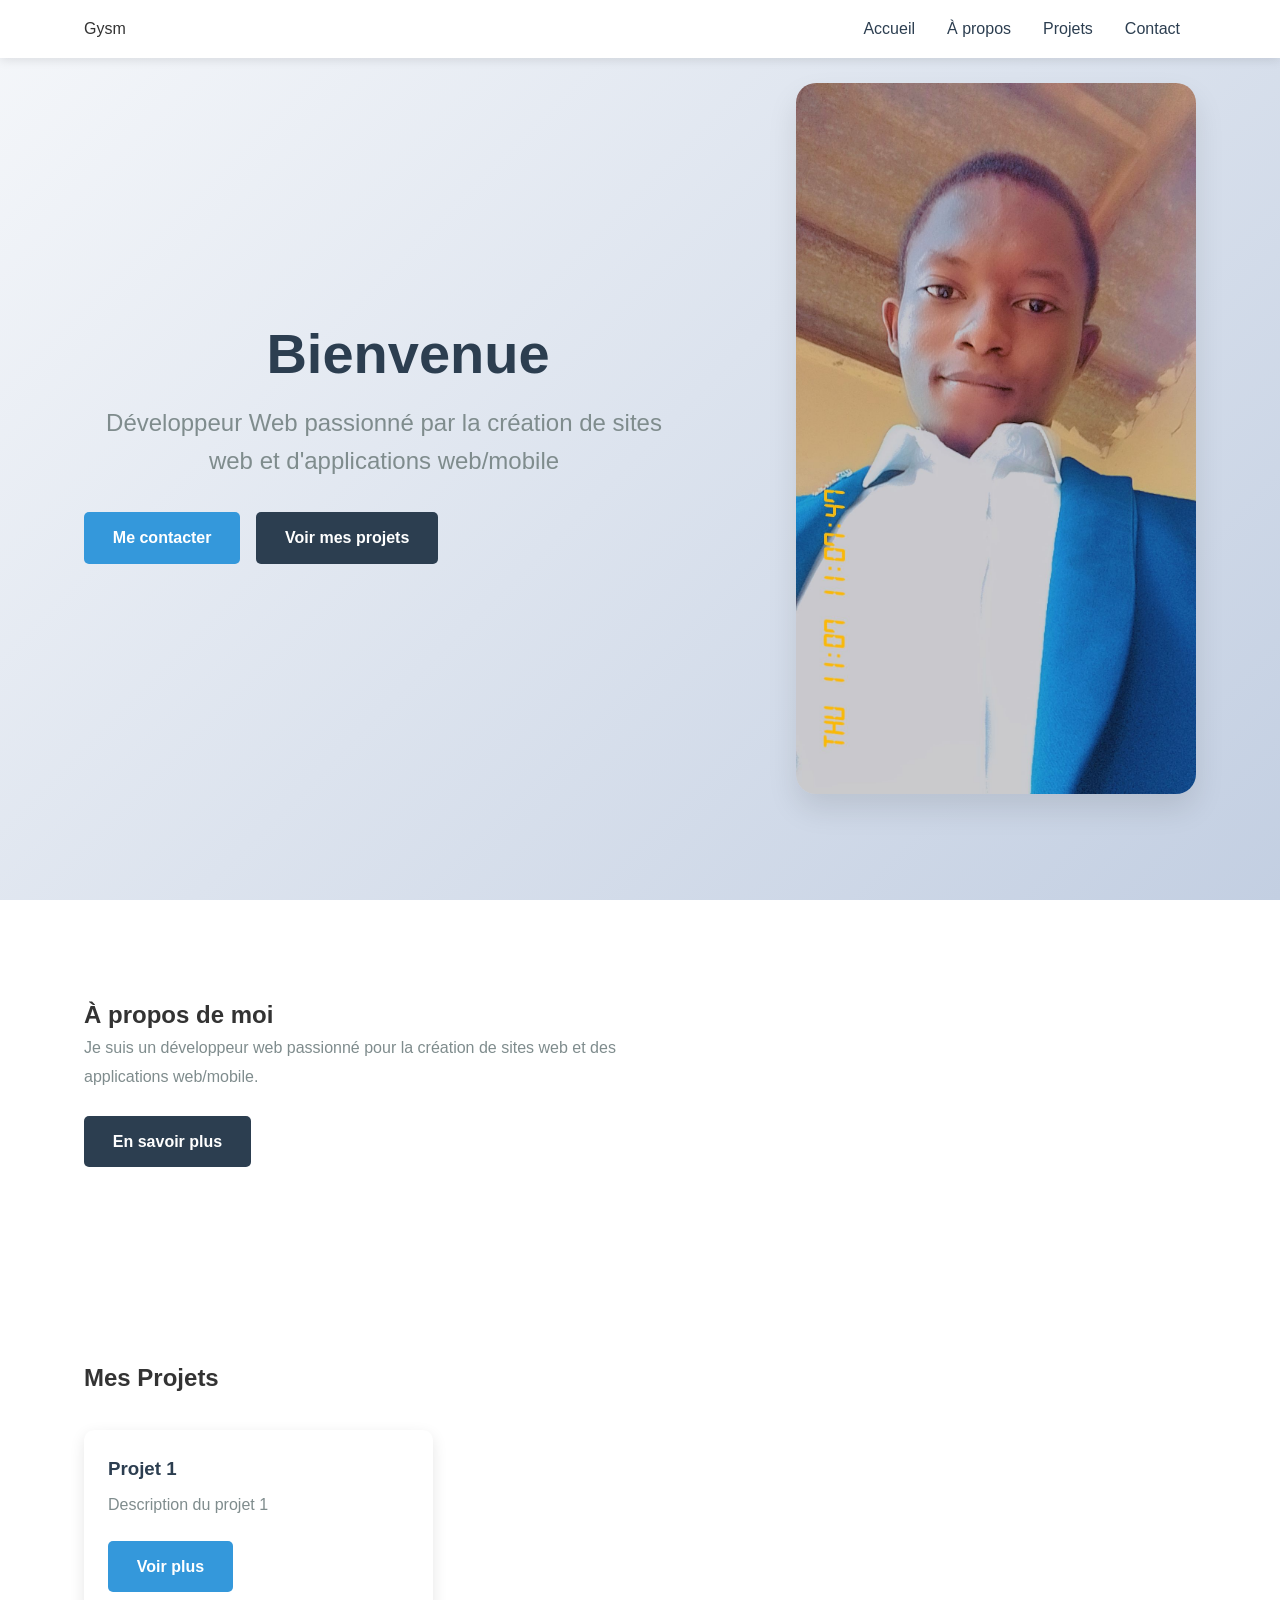
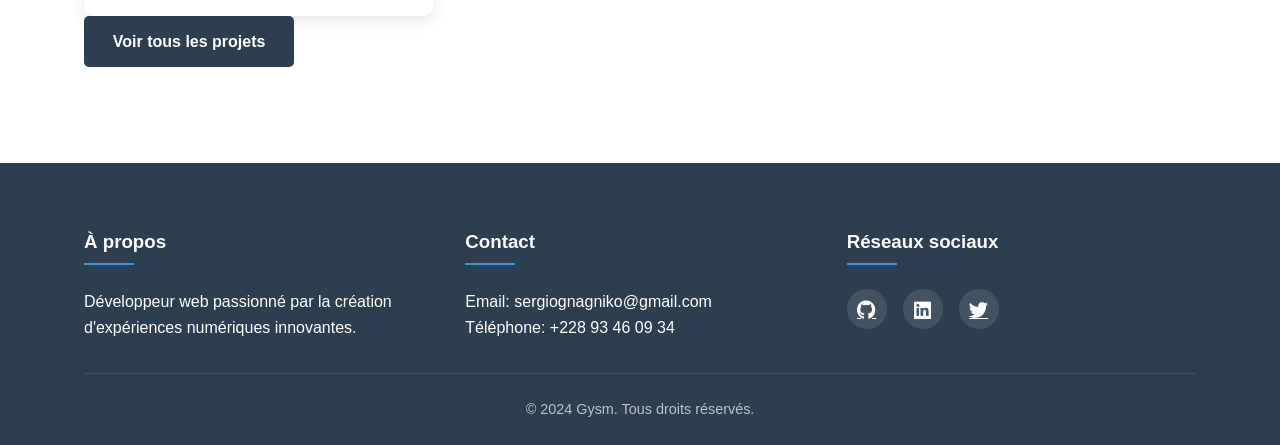
<file: index.html>
<!DOCTYPE html>
<html lang="fr">
<head>
    <meta charset="UTF-8">
    <meta name="viewport" content="width=device-width, initial-scale=1.0">
    <title>Gysm</title>
    <link rel="stylesheet" href="css/style.css">
    <link rel="stylesheet" href="https://cdnjs.cloudflare.com/ajax/libs/font-awesome/6.0.0-beta3/css/all.min.css">
</head>
<body>
    <header>
        <div class="container">
            <div class="logo">Gysm</div>
            <nav>
                <ul>
                    <li><a href="#home">Accueil</a></li>
                    <li><a href="#about">À propos</a></li>
                    <li><a href="projects.html">Projets</a></li>
                    <li><a href="contact.html">Contact</a></li>
                </ul>
            </nav>
        </div>
    </header>

    <main>
        <!-- Section Héro -->
        <section class="hero">
            <div class="container">
                <div class="hero-content">
                    <div class="hero-text">
                        <h1 id="dynamic-title"></h1>
                        <p class="lead">Développeur Web passionné par la création de sites web et d'applications web/mobile</p>
                        <div class="hero-buttons">
                            <a href="#contact" class="btn btn-primary">Me contacter</a>
                            <a href="#projects" class="btn btn-secondary">Voir mes projets</a>
                        </div>
                    </div>
                    <div class="hero-image">
                        <img src="images/profile.jpg" alt="Gnagniko Sergio" class="profile-image">
                    </div>
                </div>
            </div>
        </section>

        <!-- Section À propos -->
        <section id="about" class="section">
            <div class="container">
                <h2>À propos de moi</h2>
                <div class="about-content">
                    <div class="about-text">
                        <p>Je suis un développeur web passionné pour la création de sites web et des applications web/mobile.</p>
                        <a href="about.html" class="btn btn-secondary">En savoir plus</a>
                    </div>
                </div>
            </div>
        </section>

        <!-- Section Projets -->
        <section id="projects" class="section">
            <div class="container">
                <h2>Mes Projets</h2>
                <div class="projects-grid">
                    <div class="project-card">
                        <h3>Projet 1</h3>
                        <p>Description du projet 1</p>
                        <a href="project_detail.html" class="btn">Voir plus</a>
                    </div>
                    <!-- Ajoutez plus de projets ici -->
                </div>
                <a href="projects.html" class="btn btn-secondary">Voir tous les projets</a>
            </div>
        </section>
    </main>

    <footer>
        <div class="container">
            <div class="footer-content">
                <div class="footer-section">
                    <h3>À propos</h3>
                    <p>Développeur web passionné par la création d'expériences numériques innovantes.</p>
                </div>
                <div class="footer-section">
                    <h3>Contact</h3>
                    <p>Email: sergiognagniko@gmail.com</p>
                    <p>Téléphone: +228 93 46 09 34</p>
                </div>
                <div class="footer-section">
                    <h3>Réseaux sociaux</h3>
                    <div class="social-links">
                        <a href="#" target="_blank"><i class="fab fa-github"></i></a>
                        <a href="#" target="_blank"><i class="fab fa-linkedin"></i></a>
                        <a href="#" target="_blank"><i class="fab fa-twitter"></i></a>
                    </div>
                </div>
            </div>
            <div class="footer-bottom">
                <p>&copy; 2024 Gysm. Tous droits réservés.</p>
            </div>
        </div>
    </footer>
    <script>
    // Animation du titre dynamique
    document.addEventListener('DOMContentLoaded', function() {
        // Animation de frappe du titre
        const titleElement = document.getElementById('dynamic-title');
        titleElement.textContent = ''; // Vider le contenu initial
        const titleText = "Bienvenue sur mon Portfolio";
        let charIndex = 0;
        
        function typeWriter() {
            if (charIndex < titleText.length) {
                titleElement.textContent += titleText.charAt(charIndex);
                charIndex++;
                setTimeout(typeWriter, 100); // Vitesse de frappe (100ms par lettre)
            }
        }
        
        // Démarrer l'animation après un court délai
        setTimeout(typeWriter, 500);
        
        // Animation au défilement
        const observerOptions = {
            threshold: 0.1
        };
        
        const observer = new IntersectionObserver((entries) => {
            entries.forEach(entry => {
                if (entry.isIntersecting) {
                    entry.target.classList.add('animate');
                }
            });
        }, observerOptions);
        
        // Observer les éléments avec la classe 'fade-in'
        document.querySelectorAll('.fade-in').forEach((el) => {
            observer.observe(el);
        });
    });
</script>
    <script src="js/main.js"></script>
</body>
</html>
</file>
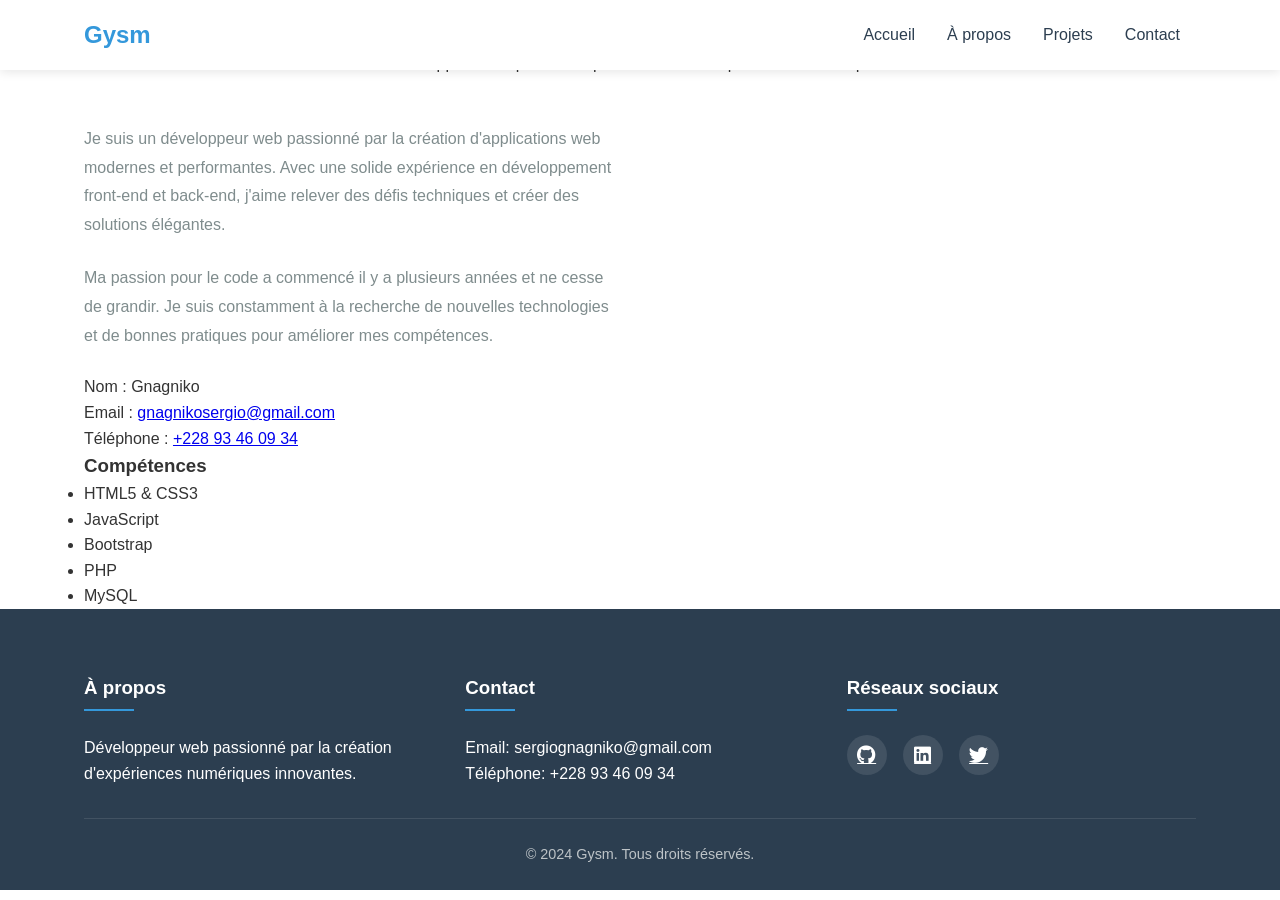
<file: about.html>
<!DOCTYPE html>
<html lang="fr">
<head>
    <meta charset="UTF-8">
    <meta name="viewport" content="width=device-width, initial-scale=1.0">
    <title>À propos - Gysm</title>
    <link rel="stylesheet" href="css/style.css">
    <link rel="stylesheet" href="https://cdnjs.cloudflare.com/ajax/libs/font-awesome/6.0.0-beta3/css/all.min.css">
</head>
<body>
    <header>
        <div class="container">
            <div class="logo"><a href="index.html">Gysm</a></div>
            <nav>
                <ul>
                    <li><a href="index.html">Accueil</a></li>
                    <li><a href="index.html#about">À propos</a></li>
                    <li><a href="projects.html">Projets</a></li>
                    <li><a href="contact.html">Contact</a></li>
                </ul>
            </nav>
        </div>
    </header>

    <main class="about-page">
        <div class="container">
            <div class="section-title">
                <h1>À propos de moi</h1>
                <p>Je suis un développeur web passionné par la création d'expériences numériques innovantes</p>
            </div>

            <div class="about-content">
                <div class="about-text">
                    <p>Je suis un développeur web passionné par la création d'applications web modernes et performantes. Avec une solide expérience en développement front-end et back-end, j'aime relever des défis techniques et créer des solutions élégantes.</p>
                    
                    <p>Ma passion pour le code a commencé il y a plusieurs années et ne cesse de grandir. Je suis constamment à la recherche de nouvelles technologies et de bonnes pratiques pour améliorer mes compétences.</p>
                    
                    <div class="personal-info">
                        <div class="info-item">
                            <span class="info-label">Nom :</span>
                            <span class="info-value">Gnagniko</span>
                        </div>
                        <div class="info-item">
                            <span class="info-label">Email :</span>
                            <a href="mailto:gnagnikosergio@gmail.com" class="info-value">gnagnikosergio@gmail.com</a>
                        </div>
                        <div class="info-item">
                            <span class="info-label">Téléphone :</span>
                            <a href="tel:+22893460934" class="info-value">+228 93 46 09 34</a>
                        </div>
                    </div>
                    
                    <div class="skills">
                        <h3>Compétences</h3>
                        <ul class="skills-list">
                            <li>HTML5 & CSS3</li>
                            <li>JavaScript</li>
                            <li>Bootstrap</li>
                            <li>PHP</li>
                            <li>MySQL</li>
                        </ul>
                    </div>
                </div>
            </div>
        </div>
    </main>

    <footer>
        <div class="container">
            <div class="footer-content">
                <div class="footer-section">
                    <h3>À propos</h3>
                    <p>Développeur web passionné par la création d'expériences numériques innovantes.</p>
                </div>
                <div class="footer-section">
                    <h3>Contact</h3>
                    <p>Email: sergiognagniko@gmail.com</p>
                    <p>Téléphone: +228 93 46 09 34</p>
                </div>
                <div class="footer-section">
                    <h3>Réseaux sociaux</h3>
                    <div class="social-links">
                        <a href="#" target="_blank"><i class="fab fa-github"></i></a>
                        <a href="#" target="_blank"><i class="fab fa-linkedin"></i></a>
                        <a href="#" target="_blank"><i class="fab fa-twitter"></i></a>
                    </div>
                </div>
            </div>
            <div class="footer-bottom">
                <p>&copy; 2024 Gysm. Tous droits réservés.</p>
            </div>
        </div>
    </footer>

    <script src="js/main.js"></script>
</body>
</html>
</file>
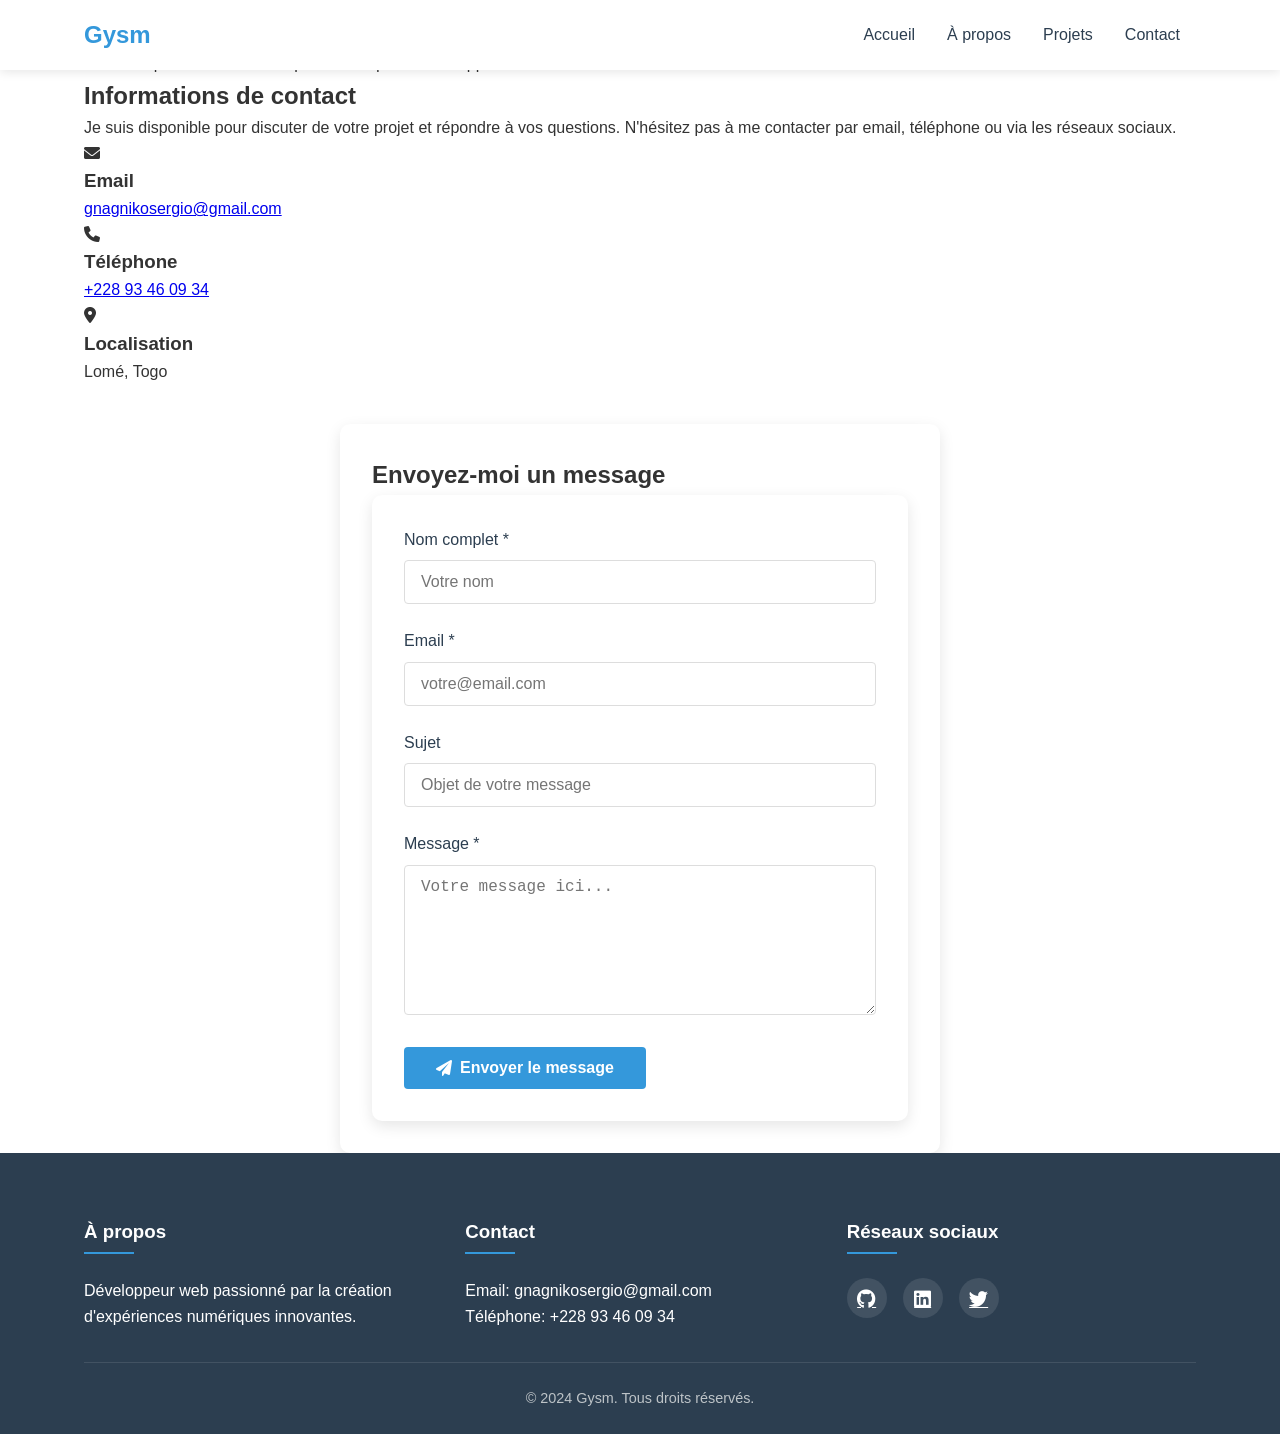
<file: contact.html>
<!DOCTYPE html>
<html lang="fr">
<head>
    <meta charset="UTF-8">
    <meta name="viewport" content="width=device-width, initial-scale=1.0">
    <title>Contact - Gysm</title>
    <link rel="stylesheet" href="css/style.css">
    <link rel="stylesheet" href="https://cdnjs.cloudflare.com/ajax/libs/font-awesome/6.0.0-beta3/css/all.min.css">
</head>
<body>
    <header>
        <div class="container">
            <div class="logo"><a href="index.html">Gysm</a></div>
            <nav>
                <ul>
                    <li><a href="index.html">Accueil</a></li>
                    <li><a href="about.html">À propos</a></li>
                    <li><a href="projects.html">Projets</a></li>
                    <li><a href="contact.html" class="active">Contact</a></li>
                </ul>
            </nav>
        </div>
    </header>

    <main class="contact-page">
        <div class="container">
            <h1>Contactez-moi</h1>
            <p class="section-subtitle">N'hésitez pas à me contacter pour toute question ou opportunité de collaboration</p>
            
            <div class="contact-container">
                <div class="contact-info">
                    <h2>Informations de contact</h2>
                    <p>Je suis disponible pour discuter de votre projet et répondre à vos questions. N'hésitez pas à me contacter par email, téléphone ou via les réseaux sociaux.</p>
                    
                    <div class="contact-methods">
                        <div class="contact-card fade-in">
                            <i class="fas fa-envelope"></i>
                            <h3>Email</h3>
                            <a href="mailto:gnagnikosergio@gmail.com">gnagnikosergio@gmail.com</a>
                        </div>
                        
                        <div class="contact-card fade-in">
                            <i class="fas fa-phone"></i>
                            <h3>Téléphone</h3>
                            <a href="tel:+22893460934">+228 93 46 09 34</a>
                        </div>
                        
                        <div class="contact-card fade-in">
                            <i class="fas fa-map-marker-alt"></i>
                            <h3>Localisation</h3>
                            <p>Lomé, Togo</p>
                        </div>
                        
                        <div class="social-links">
                            <a href="#" target="_blank" class="social-icon"><i class="fab fa-github"></i></a>
                            <a href="#" target="_blank" class="social-icon"><i class="fab fa-linkedin"></i></a>
                            <a href="#" target="_blank" class="social-icon"><i class="fab fa-twitter"></i></a>
                        </div>
                    </div>
                </div>
                
                <div class="contact-form">
                    <h2>Envoyez-moi un message</h2>
                    <form name="contact" method="POST" data-netlify="true" netlify-honeypot="bot-field" class="contact-form">
                        <p class="hidden">
                            <label>Ne remplissez pas ce champ si vous êtes humain: <input name="bot-field" /></label>
                        </p>
                        <div class="form-group">
                            <label for="name">Nom complet *</label>
                            <input type="text" id="name" name="name" class="form-control" placeholder="Votre nom" required>
                        </div>
                        
                        <div class="form-group">
                            <label for="email">Email *</label>
                            <input type="email" id="email" name="email" class="form-control" placeholder="votre@email.com" required>
                        </div>
                        
                        <div class="form-group">
                            <label for="subject">Sujet</label>
                            <input type="text" id="subject" name="subject" class="form-control" placeholder="Objet de votre message">
                        </div>
                        
                        <div class="form-group">
                            <label for="message">Message *</label>
                            <textarea id="message" name="message" rows="5" class="form-control" placeholder="Votre message ici..." required></textarea>
                        </div>
                        
                        <div class="form-group">
                            <div data-netlify-recaptcha="true"></div>
                        </div>
                        
                        <button type="submit" class="btn btn-primary">
                            <i class="fas fa-paper-plane"></i> Envoyer le message
                        </button>
                        
                        <div class="form-status" id="formStatus"></div>
                    </form>
                </div>
            </div>
        </div>
    </main>

    <footer>
        <div class="container">
            <div class="footer-content">
                <div class="footer-section">
                    <h3>À propos</h3>
                    <p>Développeur web passionné par la création d'expériences numériques innovantes.</p>
                </div>
                <div class="footer-section">
                    <h3>Contact</h3>
                    <p>Email: gnagnikosergio@gmail.com</p>
                    <p>Téléphone: +228 93 46 09 34</p>
                </div>
                <div class="footer-section">
                    <h3>Réseaux sociaux</h3>
                    <div class="social-links">
                        <a href="#" target="_blank"><i class="fab fa-github"></i></a>
                        <a href="#" target="_blank"><i class="fab fa-linkedin"></i></a>
                        <a href="#" target="_blank"><i class="fab fa-twitter"></i></a>
                    </div>
                </div>
            </div>
            <div class="footer-bottom">
                <p>&copy; 2024 Gysm. Tous droits réservés.</p>
            </div>
        </div>
    </footer>

    <script src="js/main.js"></script>
    <script>
        // Gestion du formulaire de contact avec Netlify Forms
        document.addEventListener('DOMContentLoaded', function() {
            const form = document.querySelector('form[name="contact"]');
            const formStatus = document.getElementById('formStatus');
            
            if (form) {
                form.addEventListener('submit', function(e) {
                    e.preventDefault();
                    
                    // Désactiver le bouton pendant l'envoi
                    const submitButton = form.querySelector('button[type="submit"]');
                    const originalButtonText = submitButton.innerHTML;
                    submitButton.disabled = true;
                    submitButton.innerHTML = '<i class="fas fa-spinner fa-spin"></i> Envoi en cours...';
                    
                    // Préparer les données du formulaire
                    const formData = new FormData(form);
                    
                    // Envoyer les données à Netlify Forms
                    fetch('/', {
                        method: 'POST',
                        headers: { 'Content-Type': 'application/x-www-form-urlencoded' },
                        body: new URLSearchParams(formData).toString()
                    })
                    .then(response => {
                        if (response.ok) {
                            // Succès
                            formStatus.className = 'form-status success';
                            formStatus.innerHTML = '✅ Votre message a été envoyé avec succès ! Je vous répondrai dès que possible.';
                            form.reset();
                        } else {
                            throw new Error('Erreur réseau');
                        }
                    })
                    .catch(error => {
                        // Erreur
                        formStatus.className = 'form-status error';
                        formStatus.innerHTML = '❌ Une erreur est survenue lors de l\'envoi du message. Veuillez réessayer plus tard ou me contacter directement par email.';
                        console.error('Erreur:', error);
                    })
                    .finally(() => {
                        // Réactiver le bouton
                        submitButton.disabled = false;
                        submitButton.innerHTML = originalButtonText;
                        
                        // Faire défiler jusqu'au message de statut
                        formStatus.scrollIntoView({ behavior: 'smooth' });
                        
                        // Cacher le message après 10 secondes
                        setTimeout(() => {
                            formStatus.className = 'form-status';
                            formStatus.innerHTML = '';
                        }, 10000);
                    });
                });
            }
            
            // Ajout d'une animation de chargement pour Font Awesome
            const style = document.createElement('style');
            style.textContent = `
                @keyframes fa-spin {
                    0% { transform: rotate(0deg); }
                    100% { transform: rotate(359deg); }
                }
                .fa-spinner.fa-spin {
                    animation: fa-spin 2s linear infinite;
                }
            `;
            document.head.appendChild(style);
        });
    </script>
</body>
</html>
</file>
<file: css/style.css>
/* Styles pour le formulaire de contact */
.contact-form {
    background: #fff;
    padding: 2rem;
    border-radius: 8px;
    box-shadow: var(--box-shadow);
    margin-top: 2rem;
}

.contact-form .form-group {
    margin-bottom: 1.5rem;
}

.contact-form label {
    display: block;
    margin-bottom: 0.5rem;
    font-weight: 600;
    color: var(--dark-color);
}

.contact-form .form-control {
    width: 100%;
    padding: 0.75rem 1rem;
    border: 1px solid #ddd;
    border-radius: 4px;
    font-size: 1rem;
    transition: var(--transition);
}

.contact-form .form-control:focus {
    border-color: var(--primary-color);
    outline: none;
    box-shadow: 0 0 0 3px rgba(52, 152, 219, 0.2);
}

.contact-form textarea.form-control {
    min-height: 150px;
    resize: vertical;
}

.contact-form .btn-primary {
    background-color: var(--primary-color);
    color: white;
    border: none;
    padding: 0.75rem 2rem;
    border-radius: 4px;
    cursor: pointer;
    font-size: 1rem;
    transition: var(--transition);
    display: inline-flex;
    align-items: center;
    gap: 0.5rem;
}

.contact-form .btn-primary:hover {
    background-color: #2980b9;
    transform: translateY(-2px);
}

.contact-form .btn-primary i {
    font-size: 1rem;
}

.hidden {
    position: absolute;
    left: -9999px;
    opacity: 0;
}

.form-status {
    margin-top: 1rem;
    padding: 1rem;
    border-radius: 4px;
    display: none;
}

.form-status.success {
    background-color: #d4edda;
    color: #155724;
    display: block;
}

.form-status.error {
    background-color: #f8d7da;
    color: #721c24;
    display: block;
}

/* Responsive */
@media (max-width: 768px) {
    .contact-form {
        padding: 1.5rem;
    }
    
    .contact-form .btn-primary {
        width: 100%;
        justify-content: center;
    }
}

/* Styles pour la section héro */
.hero {
    padding: 6rem 0;
    background: linear-gradient(135deg, #f5f7fa 0%, #e4e8f0 100%);
    position: relative;
    overflow: hidden;
}

.hero-content {
    display: flex;
    align-items: center;
    justify-content: space-between;
    gap: 4rem;
}

.hero-text {
    flex: 1;
    animation: fadeInUp 1s ease-out;
}

.hero-image {
    flex: 0 0 400px;
    animation: fadeIn 1.5s ease-out;
}

.profile-image {
    width: 100%;
    height: auto;
    border-radius: 20px;
    box-shadow: 0 15px 30px rgba(0, 0, 0, 0.1);
    transition: transform 0.3s ease, box-shadow 0.3s ease;
}

.profile-image:hover {
    transform: translateY(-5px);
    box-shadow: 0 20px 40px rgba(0, 0, 0, 0.15);
}

.hero h1 {
    font-size: 3.5rem;
    margin-bottom: 1.5rem;
    color: var(--dark-color);
    line-height: 1.2;
}

.hero .lead {
    font-size: 1.5rem;
    margin-bottom: 2rem;
    color: var(--text-light);
    max-width: 600px;
}

.hero-buttons {
    display: flex;
    gap: 1rem;
    margin-top: 2rem;
}

.btn {
    display: inline-block;
    padding: 0.8rem 2rem;
    border-radius: 50px;
    font-weight: 600;
    text-decoration: none;
    transition: all 0.3s ease;
    text-align: center;
}

.btn-primary {
    background-color: var(--primary-color);
    color: white;
    border: 2px solid var(--primary-color);
}

.btn-primary:hover {
    background-color: #2980b9;
    transform: translateY(-2px);
    box-shadow: 0 5px 15px rgba(52, 152, 219, 0.3);
}

.btn-secondary {
    background-color: transparent;
    color: var(--primary-color);
    border: 2px solid var(--primary-color);
}

.btn-secondary:hover {
    background-color: rgba(52, 152, 219, 0.1);
    transform: translateY(-2px);
}

/* Animations */
@keyframes fadeIn {
    from { opacity: 0; transform: translateY(20px); }
    to { opacity: 1; transform: translateY(0); }
}

@keyframes fadeInUp {
    from { 
        opacity: 0;
        transform: translateY(30px);
    }
    to { 
        opacity: 1;
        transform: translateY(0);
    }
}

/* Responsive */
@media (max-width: 992px) {
    .hero-content {
        flex-direction: column-reverse;
        text-align: center;
    }
    
    .hero-buttons {
        justify-content: center;
    }
    
    .hero-image {
        margin: 0 auto 2rem;
        max-width: 300px;
    }
    
    .hero h1 {
        font-size: 2.5rem;
    }
    
    .hero .lead {
        font-size: 1.2rem;
        margin: 0 auto 2rem;
    }
}

/* Variables */
:root {
    --primary-color: #3498db;
    --secondary-color: #2c3e50;
    --accent-color: #e74c3c;
    --light-color: #ecf0f1;
    --dark-color: #2c3e50;
    --text-color: #333;
    --text-light: #7f8c8d;
    --box-shadow: 0 5px 15px rgba(0, 0, 0, 0.1);
    --transition: all 0.3s ease;
}

/* Reset et styles de base */
* {
    margin: 0;
    padding: 0;
    box-sizing: border-box;
}

body {
    font-family: 'Segoe UI', Tahoma, Geneva, Verdana, sans-serif;
    line-height: 1.6;
    color: var(--text-color);
    background-color: #fff;
    overflow-x: hidden;
}

.container {
    width: 90%;
    max-width: 1200px;
    margin: 0 auto;
    padding: 0 20px;
}

/* En-tête */
header {
    background-color: #fff;
    box-shadow: 0 2px 10px rgba(0, 0, 0, 0.1);
    position: fixed;
    width: 100%;
    top: 0;
    z-index: 1000;
}

header .container {
    display: flex;
    justify-content: space-between;
    align-items: center;
    padding: 1rem 20px;
}

.logo a {
    font-size: 1.5rem;
    font-weight: 700;
    color: var(--primary-color);
    text-decoration: none;
}

nav ul {
    display: flex;
    list-style: none;
}

nav ul li a {
    color: var(--dark-color);
    text-decoration: none;
    padding: 0.5rem 1rem;
    transition: var(--transition);
}

nav ul li a:hover {
    color: var(--primary-color);
}

/* Boutons */
.btn {
    display: inline-block;
    background: var(--primary-color);
    color: #fff;
    padding: 0.8rem 1.8rem;
    border: none;
    border-radius: 5px;
    cursor: pointer;
    text-decoration: none;
    transition: var(--transition);
    font-size: 1rem;
    text-align: center;
}

.btn:hover {
    background: #2980b9;
    transform: translateY(-2px);
    box-shadow: 0 5px 15px rgba(0, 0, 0, 0.2);
}

.btn-secondary {
    background: var(--secondary-color);
}

.btn-secondary:hover {
    background: #1a252f;
}

/* Sections */
section {
    padding: 6rem 0;
}

.section-title {
    text-align: center;
    margin-bottom: 3rem;
}

.section-title h2 {
    font-size: 2.5rem;
    color: var(--dark-color);
    margin-bottom: 1rem;
    position: relative;
    display: inline-block;
}

.section-title h2::after {
    content: '';
    position: absolute;
    width: 50%;
    height: 3px;
    background: var(--primary-color);
    bottom: -10px;
    left: 25%;
}

/* Section Héro */
.hero {
    height: 100vh;
    display: flex;
    align-items: center;
    text-align: center;
    background: linear-gradient(135deg, #f5f7fa 0%, #c3cfe2 100%);
    padding-top: 80px;
}

.hero h1 {
    font-size: 3.5rem;
    margin-bottom: 1rem;
    color: var(--dark-color);
}

.hero p.lead {
    font-size: 1.5rem;
    color: var(--text-light);
    margin-bottom: 2rem;
}

/* Grille de projets */
.projects-grid {
    display: grid;
    grid-template-columns: repeat(auto-fill, minmax(300px, 1fr));
    gap: 2rem;
    margin-top: 2rem;
}

.project-card {
    background: #fff;
    border-radius: 10px;
    overflow: hidden;
    box-shadow: var(--box-shadow);
    transition: var(--transition);
}

.project-card:hover {
    transform: translateY(-10px);
    box-shadow: 0 15px 30px rgba(0, 0, 0, 0.1);
}

.project-card img {
    width: 100%;
    height: 200px;
    object-fit: cover;
}

.project-card h3 {
    padding: 1.5rem 1.5rem 0.5rem;
    color: var(--dark-color);
}

.project-card p {
    padding: 0 1.5rem 1.5rem;
    color: var(--text-light);
}

.project-card .btn {
    margin: 0 1.5rem 1.5rem;
    display: inline-block;
}

/* Compétences */
.skills-container {
    display: grid;
    grid-template-columns: repeat(auto-fit, minmax(250px, 1fr));
    gap: 2rem;
    margin-top: 2rem;
}

.skill-category {
    background: #fff;
    padding: 2rem;
    border-radius: 10px;
    box-shadow: var(--box-shadow);
}

.skill-category h3 {
    color: var(--primary-color);
    margin-bottom: 1rem;
    text-align: center;
}

.skill-category ul {
    list-style: none;
}

.skill-category ul li {
    margin-bottom: 0.8rem;
    padding-left: 1.5rem;
    position: relative;
}

.skill-category ul li::before {
    content: '▹';
    position: absolute;
    left: 0;
    color: var(--primary-color);
}

/* Formulaire de contact */
.contact-form {
    max-width: 600px;
    margin: 0 auto;
    background: #fff;
    padding: 2rem;
    border-radius: 10px;
    box-shadow: var(--box-shadow);
}

.form-group {
    margin-bottom: 1.5rem;
}

.form-group label {
    display: block;
    margin-bottom: 0.5rem;
    color: var(--dark-color);
    font-weight: 500;
}

.form-control {
    width: 100%;
    padding: 0.8rem 1rem;
    border: 1px solid #ddd;
    border-radius: 5px;
    font-size: 1rem;
    transition: var(--transition);
}

.form-control:focus {
    border-color: var(--primary-color);
    outline: none;
    box-shadow: 0 0 0 3px rgba(52, 152, 219, 0.2);
}

textarea.form-control {
    min-height: 150px;
    resize: vertical;
}

/* Pied de page */
footer {
    background: var(--dark-color);
    color: #fff;
    padding: 4rem 0 0;
}

.footer-content {
    display: grid;
    grid-template-columns: repeat(auto-fit, minmax(250px, 1fr));
    gap: 2rem;
    margin-bottom: 2rem;
}

.footer-section h3 {
    color: #fff;
    margin-bottom: 1.5rem;
    position: relative;
    padding-bottom: 0.5rem;
}

.footer-section h3::after {
    content: '';
    position: absolute;
    left: 0;
    bottom: 0;
    width: 50px;
    height: 2px;
    background: var(--primary-color);
}

.footer-section ul {
    list-style: none;
}

.footer-section ul li {
    margin-bottom: 0.8rem;
}

.footer-section ul li a {
    color: #ecf0f1;
    text-decoration: none;
    transition: var(--transition);
}

.footer-section ul li a:hover {
    color: var(--primary-color);
    padding-left: 5px;
}

.social-links {
    display: flex;
    gap: 1rem;
}

.social-links a {
    display: inline-flex;
    align-items: center;
    justify-content: center;
    width: 40px;
    height: 40px;
    background: rgba(255, 255, 255, 0.1);
    border-radius: 50%;
    color: #fff;
    font-size: 1.2rem;
    transition: var(--transition);
}

.social-links a:hover {
    background: var(--primary-color);
    transform: translateY(-3px);
}

.footer-bottom {
    text-align: center;
    padding: 1.5rem 0;
    border-top: 1px solid rgba(255, 255, 255, 0.1);
    font-size: 0.9rem;
    color: #bdc3c7;
}

/* Page de détail de projet */
.project-detail {
    max-width: 900px;
    margin: 0 auto;
}

.project-detail img {
    width: 100%;
    border-radius: 10px;
    margin-bottom: 2rem;
    box-shadow: var(--box-shadow);
}

.project-info {
    background: #fff;
    padding: 2rem;
    border-radius: 10px;
    box-shadow: var(--box-shadow);
    margin-bottom: 2rem;
}

.project-info h1 {
    color: var(--dark-color);
    margin-bottom: 1rem;
}

.project-meta {
    display: flex;
    gap: 1.5rem;
    margin-bottom: 1.5rem;
    color: var(--text-light);
}

.project-description {
    line-height: 1.8;
    margin-bottom: 2rem;
}

/* Page À propos */
.about-content {
    display: grid;
    grid-template-columns: 1fr 1fr;
    gap: 3rem;
    align-items: center;
}

.about-image {
    position: relative;
}

.about-image img {
    width: 100%;
    border-radius: 10px;
    box-shadow: var(--box-shadow);
}

.about-text h2 {
    color: var(--dark-color);
    margin-bottom: 1.5rem;
}

.about-text p {
    margin-bottom: 1.5rem;
    color: var(--text-light);
    line-height: 1.8;
}

/* Page Compétences */
.skills-page {
    max-width: 900px;
    margin: 0 auto;
}

.skills-categories {
    display: grid;
    grid-template-columns: repeat(auto-fit, minmax(250px, 1fr));
    gap: 2rem;
}

.skill-item {
    margin-bottom: 1.5rem;
}

.skill-name {
    display: flex;
    justify-content: space-between;
    margin-bottom: 0.5rem;
}

.skill-bar {
    height: 10px;
    background: #ecf0f1;
    border-radius: 5px;
    overflow: hidden;
}

.skill-level {
    height: 100%;
    background: var(--primary-color);
    border-radius: 5px;
}

/* Responsive */
@media (max-width: 992px) {
    .about-content {
        grid-template-columns: 1fr;
    }
    
    .about-image {
        max-width: 500px;
        margin: 0 auto;
    }
}

@media (max-width: 768px) {
    nav ul {
        display: none;
        position: absolute;
        top: 100%;
        left: 0;
        width: 100%;
        background: #fff;
        flex-direction: column;
        box-shadow: 0 5px 10px rgba(0, 0, 0, 0.1);
    }
    
    nav ul.show {
        display: flex;
    }
    
    nav ul li {
        width: 100%;
        text-align: center;
    }
    
    nav ul li a {
        display: block;
        padding: 1rem;
        border-bottom: 1px solid #eee;
    }
    
    .mobile-menu-btn {
        display: flex;
        flex-direction: column;
        justify-content: space-between;
        width: 30px;
        height: 21px;
        cursor: pointer;
    }
    
    .mobile-menu-btn span {
        display: block;
        width: 100%;
        height: 3px;
        background: var(--dark-color);
        transition: var(--transition);
    }
    
    .hero h1 {
        font-size: 2.5rem;
    }
    
    .hero p.lead {
        font-size: 1.2rem;
    }
    
    .project-meta {
        flex-direction: column;
        gap: 0.5rem;
    }
}

/* Animations */
@keyframes fadeIn {
    from { opacity: 0; transform: translateY(20px); }
    to { opacity: 1; transform: translateY(0); }
}

.fade-in {
    animation: fadeIn 0.6s ease-out forwards;
}
</file>
